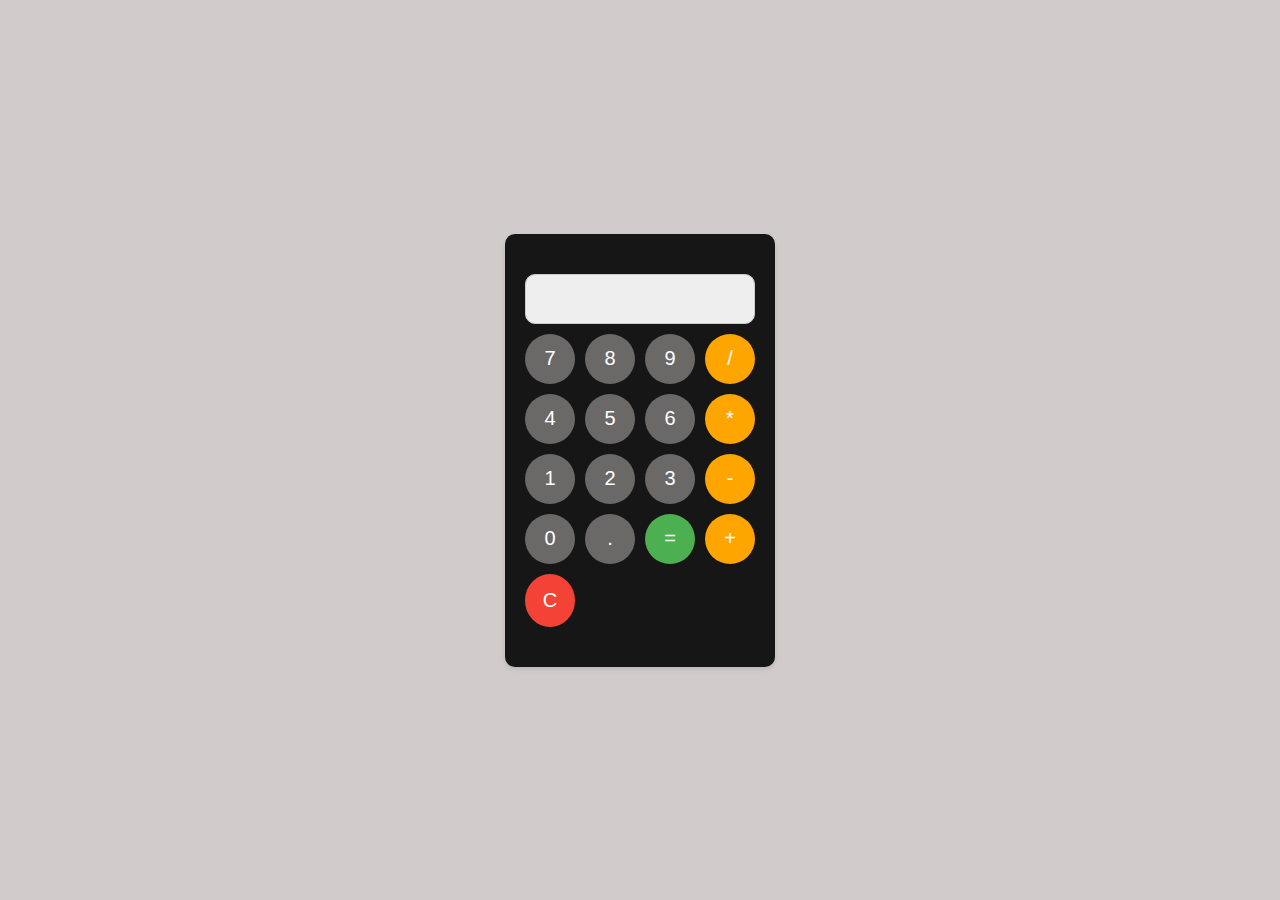
<file: Calculator/templates/index.html>
<!DOCTYPE html>
<html>
<head>
  <title>Simple Calculator</title>
  <link rel="stylesheet" href="../static/styles.css">
</head>
<body>

  <div class="container">
    <div class="calculator">
      <div class="display" id="display"></div>
      <button class="number">7</button>
      <button class="number">8</button>
      <button class="number">9</button>
      <button class="operator">/</button>
      <button class="number">4</button>
      <button class="number">5</button>
      <button class="number">6</button>
      <button class="operator">*</button>
      <button class="number">1</button>
      <button class="number">2</button>
      <button class="number">3</button>
      <button class="operator">-</button>
      <button class="number">0</button>
      <button class="decimal">.</button>
      <button class="equal">=</button>
      <button class="operator">+</button>
      <button class="clear">C</button>
    </div>
  </div>
  
  <script src="../templates/script.js"></script>

</body>
</html>
</file>
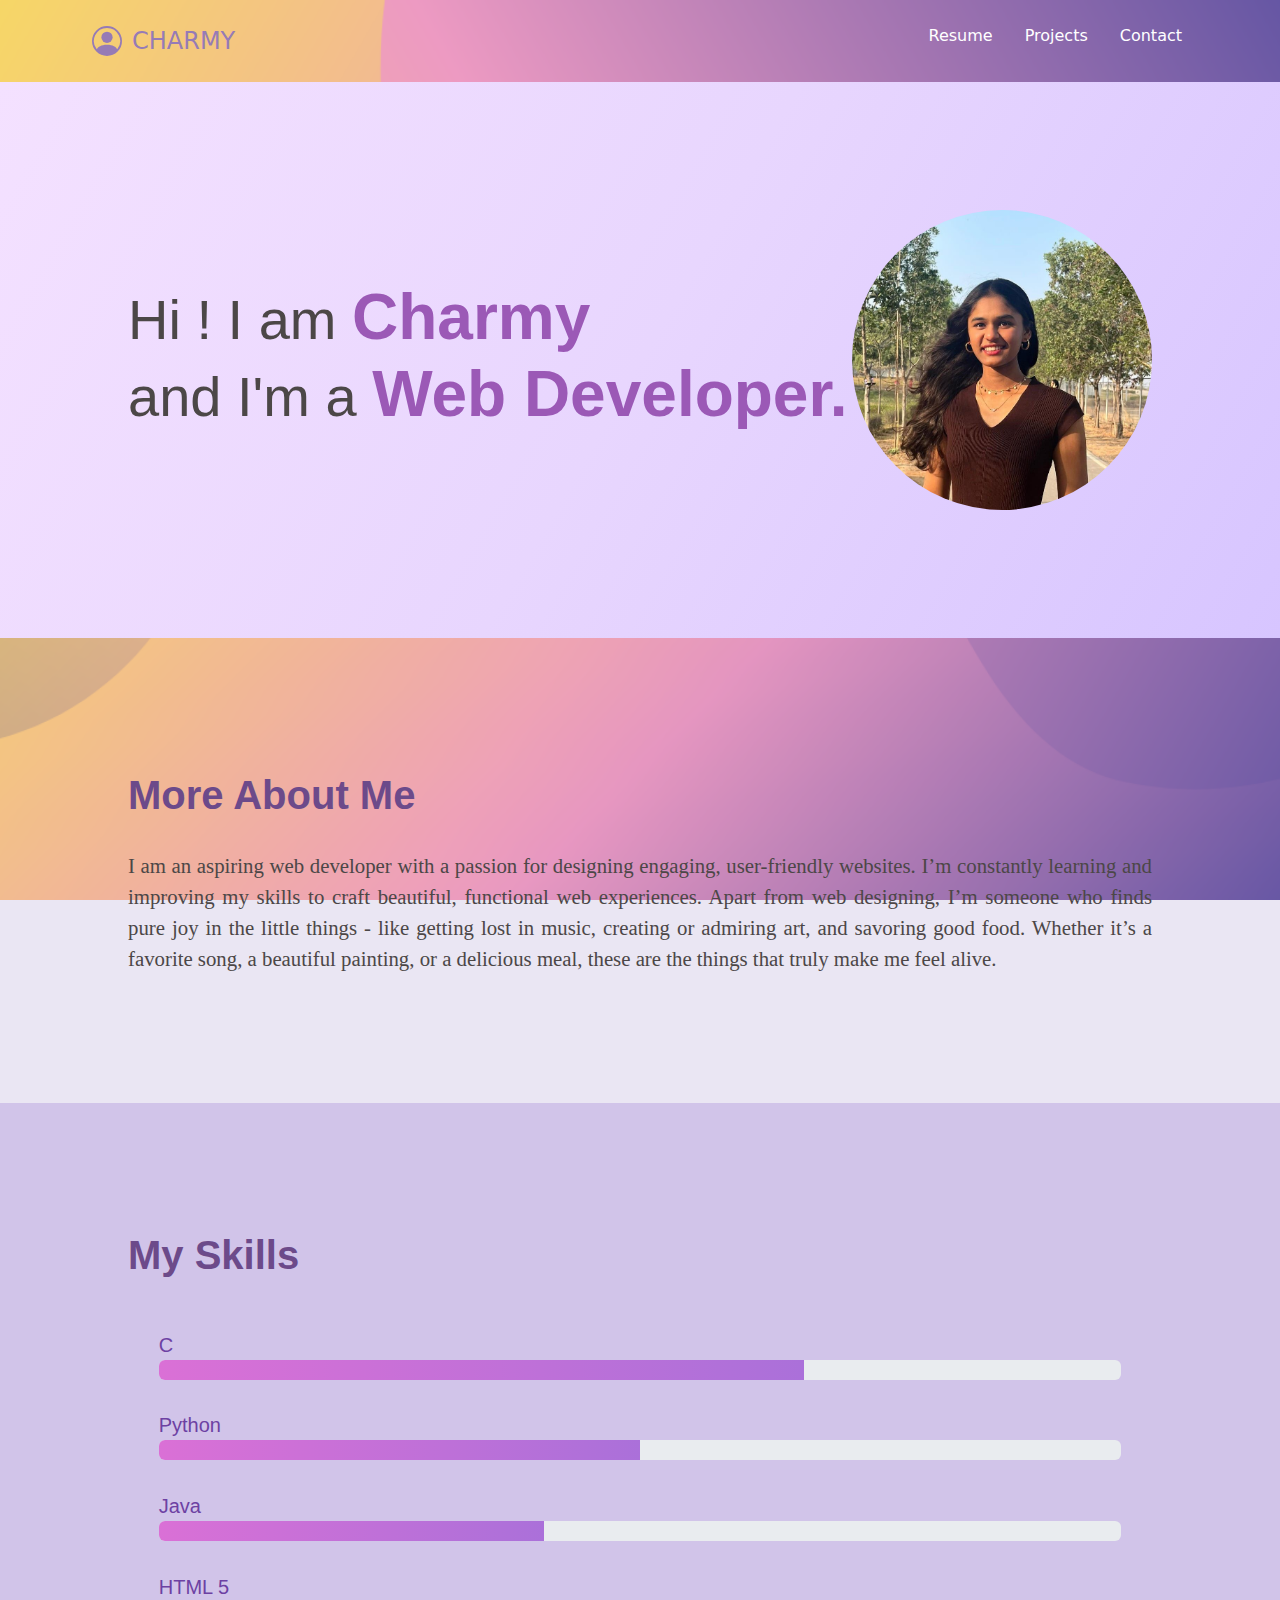
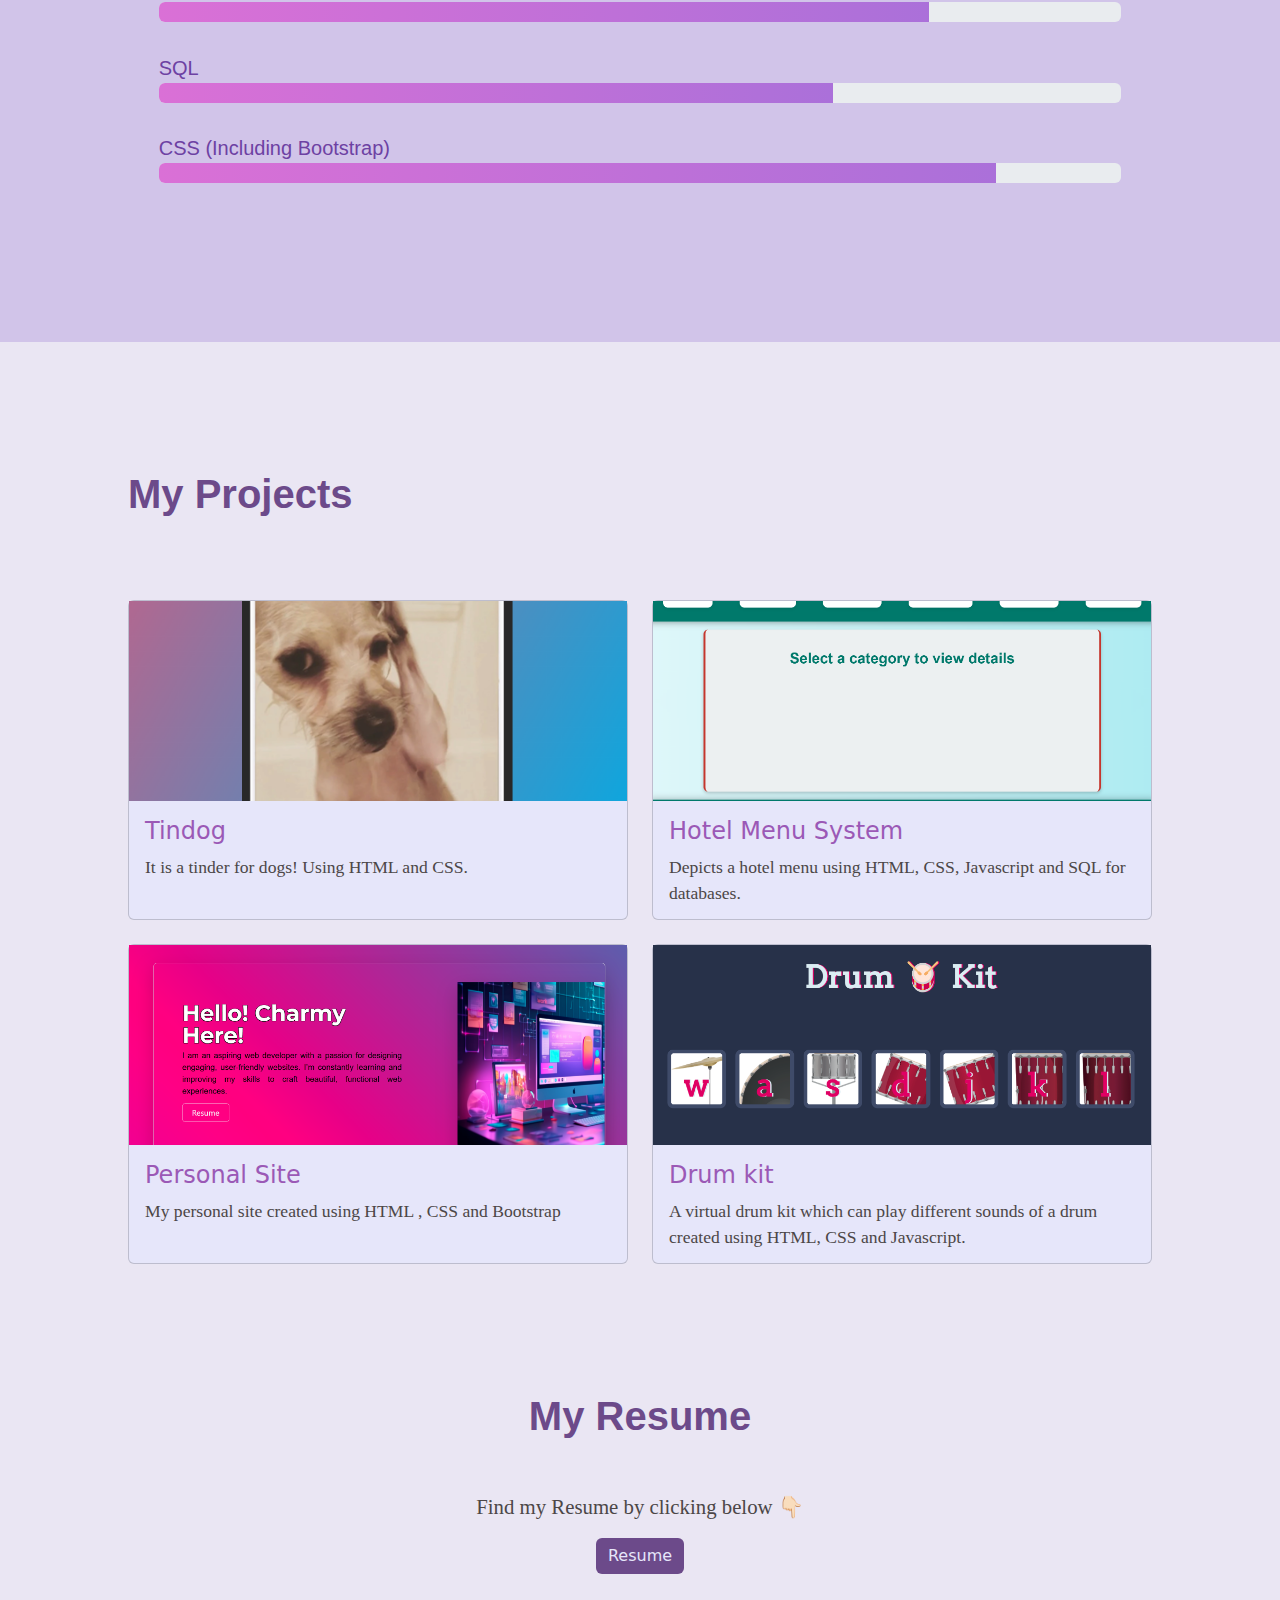
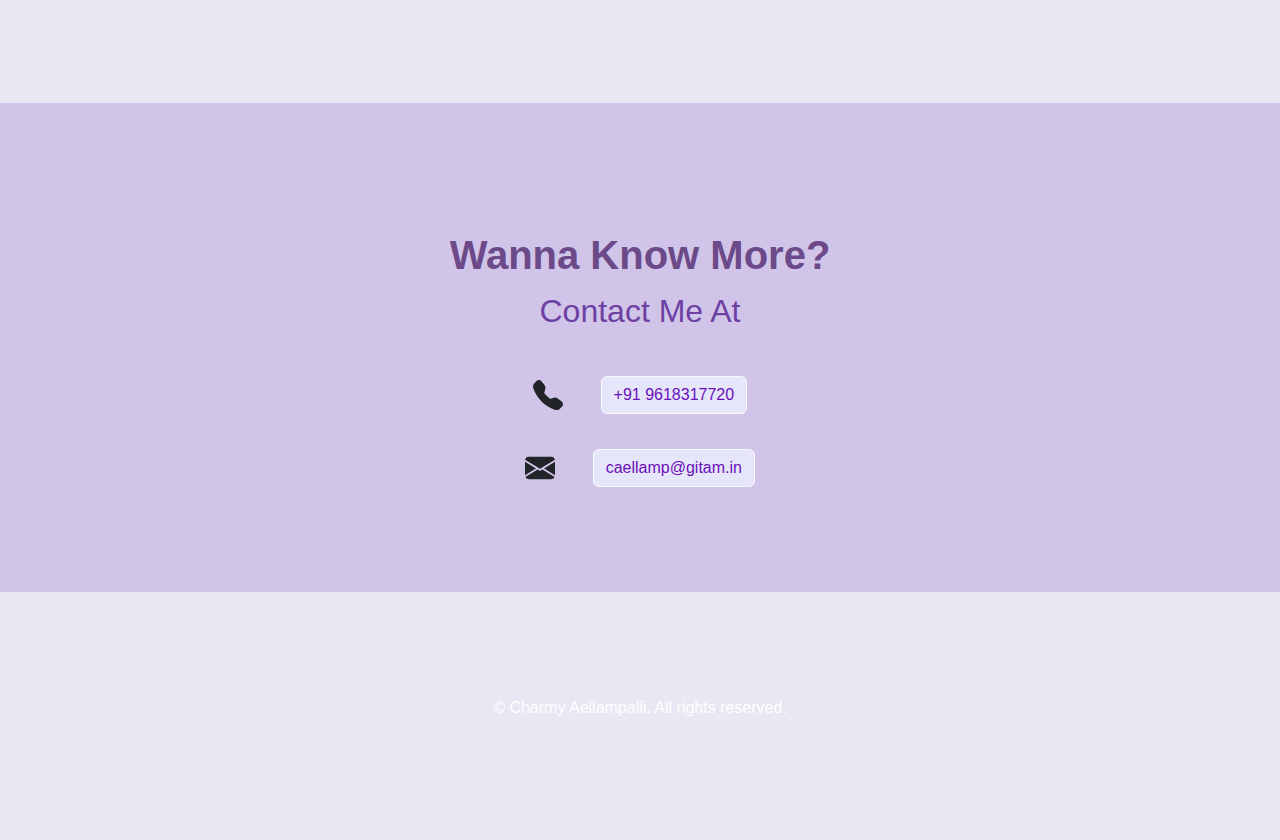
<file: codsoft1/templates/index.html>
<!DOCTYPE html>
  <html lang="en">

  <head>
    <meta charset="UTF-8">
    <meta name="viewport" content="width=device-width, initial-scale=1.0">
    <title>Portfolio</title>
    <link href="https://cdn.jsdelivr.net/npm/bootstrap@5.3.3/dist/css/bootstrap.min.css" rel="stylesheet" integrity="sha384-QWTKZyjpPEjISv5WaRU9OFeRpok6YctnYmDr5pNlyT2bRjXh0JMhjY6hW+ALEwIH" crossorigin="anonymous">
    <link href="../static/styles.css" rel="stylesheet" />

  </head>

  <body>
    <section id="home">
      <!--Header: name, logo and navbar-->
      <div class="container">
        <header class="d-flex flex-wrap justify-content-center py-3 ">
          <a href="#home" class="d-flex align-items-center mb-3 mb-md-0 me-md-auto link-body-emphasis text-decoration-none">
            <div class="svg-container">
              <svg xmlns="http://www.w3.org/2000/svg" height="30" fill="#967BB6" class="bi bi-person-circle" viewBox="0 0 16 16">
                <path d="M11 6a3 3 0 1 1-6 0 3 3 0 0 1 6 0" />
                <path fill-rule="evenodd" d="M0 8a8 8 0 1 1 16 0A8 8 0 0 1 0 8m8-7a7 7 0 0 0-5.468 11.37C3.242 11.226 4.805 10 8 10s4.757 1.225 5.468 2.37A7 7 0 0 0 8 1" />
              </svg>
            </div>
            <span class="fs-4" style="color: #967BB6;">CHARMY</span>
          </a>

          <ul class="nav nav-pills">
            <li class="nav-item"><a href="#resume" class="nav-link">Resume</a></li>
            <li class="nav-item"><a href="#projects" class="nav-link">Projects</a></li>
            <li class="nav-item"><a href="#contact" class="nav-link">Contact</a></li>

          </ul>
        </header>
      </div>
    </section>
    <section>
      <!--About: insert an image and a short bio-->
      <div class="container1 animated-background">
        <div class="text">
          <h1>Hi ! I am <span class="my_text">Charmy</span>
            <br> and I'm a <span class="my_text">Web Developer.</span>
          </h1>
        </div>
        <div class="image-container">
          <img src="../assets/images/me.jpeg" alt="a photo of me" class="me_image" />
        </div>
      </div>

    </section>
    <section>
      <!--More description about me-->
      <div class="container2">
        <div>
          <h2>More About Me</h2>
        </div>
        <p class="about-me">I am an aspiring web developer with a passion for designing engaging, user-friendly websites. I’m constantly learning and improving my skills to craft beautiful, functional web experiences. Apart from web designing, I’m someone who finds pure joy in the little things - like getting lost in music, creating or admiring art, and savoring good food. Whether it’s a favorite song, a beautiful painting, or a delicious meal, these are the things that truly make me feel alive.</p>
      </div>

    </section>
    <section>
      <!--Skills-->
      <div class="container3">
        <h2>My Skills</h2>
        <div class="align-progress">
          <span>C</span>
          <div class="progress" role="progressbar" aria-label="Basic example" aria-valuenow="0" aria-valuemin="0" aria-valuemax="100">
            <div class="progress-bar" style="width: 67%"></div>
          </div>
        </div>
        <div class="align-progress">
          <span>Python</span>
          <div class="progress" role="progressbar" aria-label="Basic example" aria-valuenow="0" aria-valuemin="0" aria-valuemax="100">
            <div class="progress-bar" style="width: 50%"></div>
          </div>
        </div>
        <div class="align-progress">
          <span>Java</span>
          <div class="progress" role="progressbar" aria-label="Basic example" aria-valuenow="0" aria-valuemin="0" aria-valuemax="100">
            <div class="progress-bar" style="width: 40%"></div>
          </div>
        </div>
        <div class="align-progress">
          <span>HTML 5</span>
          <div class="progress" role="progressbar" aria-label="Basic example" aria-valuenow="0" aria-valuemin="0" aria-valuemax="100">
            <div class="progress-bar" style="width: 80%"></div>
          </div>
        </div>
        <div class="align-progress">
          <span>SQL</span>
          <div class="progress" role="progressbar" aria-label="Basic example" aria-valuenow="0" aria-valuemin="0" aria-valuemax="100">
            <div class="progress-bar" style="width: 70%"></div>
          </div>
        </div>
        <div class="align-progress">
          <span>CSS (Including Bootstrap)</span>
          <div class="progress" role="progressbar" aria-label="Basic example" aria-valuenow="0" aria-valuemin="0" aria-valuemax="100">
            <div class="progress-bar" style="width: 87%"></div>

          </div>
        </div>
      </div>
    </section>
    <section id="projects">
      <!--Projects-->
      <div class="container4">
        <div class="bd-example">

          <h2>My Projects</h2>
          <div class="row row-cols-1 row-cols-md-2 g-4">
            <div class="col">
              <div class="card">
                <img src="../assets/images/tindog.png" alt="tindog project picture" class="project-pics" />
                <title>Placeholder</title>
                <rect width="100%" height="100%" fill="#868e96"></rect>
                <div class="card-body">
                  <h5 class="card-title">Tindog</h5>
                  <p class="card-text">It is a tinder for dogs! Using HTML and CSS.</p>
                </div>
              </div>
            </div>
            <div class="col">
              <div class="card">
                <img src="../assets/images/hotelpic.png" alt="hotel menu project picture" class="project-pics" />
                <title>Placeholder</title>
                <rect width="100%" height="100%" fill="#868e96"></rect>
                <div class="card-body">
                  <h5 class="card-title">Hotel Menu System</h5>
                  <p class="card-text">Depicts a hotel menu using HTML, CSS, Javascript and SQL for databases.</p>
                </div>
              </div>
            </div>
            <div class="col">
              <div class="card">
                <img src="../assets/images/personalsite.png" alt="web design project picture" class="project-pics" />
                <title>Placeholder</title>
                <rect width="100%" height="100%" fill="#868e96"></rect>
                <div class="card-body">
                  <h5 class="card-title">Personal Site</h5>
                  <p class="card-text">My personal site created using HTML , CSS and Bootstrap</p>
                </div>
              </div>
            </div>
            <div class="col">
              <div class="card">
                <img src="../assets/images/drumkitpic.png" alt="drum kit project picture" class="project-pics" />
                <title>Placeholder</title>
                <rect width="100%" height="100%" fill="#868e96"></rect>
                <div class="card-body">
                  <h5 class="card-title">Drum kit</h5>
                  <p class="card-text">A virtual drum kit which can play different sounds of a drum created using HTML, CSS and Javascript.</p>
                </div>
              </div>
            </div>
          </div>

        </div>
      </div>
    </section>
    <section id="resume">
      <!--Resume: provide a link to download-->
      <div class="container5">
        <h2>My Resume</h2>
        <p>Find my Resume by clicking below 👇🏻</p>
        <button type="button" class="btn btn-primary" style="background-color: #6C4A8A ; border: 0px;"><a href="../assets/resumef.pdf" download="MyDocument.pdf" style="text-decoration: none ; color:lavender">Resume</a></button>

      </div>


    </section>
    <section id="contact">
      <!--Contact-->
      <div class="container6">
        <h2>Wanna Know More?</h2>
        <div>
          <p>Contact Me At</p>
        </div>
        <div class="svg1 svg">
          <svg xmlns="http://www.w3.org/2000/svg" height="30" fill="currentColor" class="bi bi-telephone-fill" viewBox="0 0 16 16">
            <path fill-rule="evenodd" d="M1.885.511a1.745 1.745 0 0 1 2.61.163L6.29 2.98c.329.423.445.974.315 1.494l-.547 2.19a.68.68 0 0 0 .178.643l2.457 2.457a.68.68 0 0 0 .644.178l2.189-.547a1.75 1.75 0 0 1 1.494.315l2.306 1.794c.829.645.905 1.87.163 2.611l-1.034 1.034c-.74.74-1.846 1.065-2.877.702a18.6 18.6 0 0 1-7.01-4.42 18.6 18.6 0 0 1-4.42-7.009c-.362-1.03-.037-2.137.703-2.877z" />
          </svg><button class="btn btn-light" style="background-color: lavender;">
            <a href="tel:+919618317720" style="text-decoration: none;"><span style="color: #6a10b9;">+91 9618317720 </span></a></button>
        </div>
        <br>
        <div class="svg2 svg">
          <svg xmlns="http://www.w3.org/2000/svg" height="30" fill="currentColor" class="bi bi-envelope-fill" viewBox="0 0 16 16">
            <path d="M.05 3.555A2 2 0 0 1 2 2h12a2 2 0 0 1 1.95 1.555L8 8.414zM0 4.697v7.104l5.803-3.558zM6.761 8.83l-6.57 4.027A2 2 0 0 0 2 14h12a2 2 0 0 0 1.808-1.144l-6.57-4.027L8 9.586zm3.436-.586L16 11.801V4.697z" />
          </svg><button class="btn btn-light"><a href="mailto:example@email.com " style="text-decoration: none;"><span style="color: #6a10b9;"> caellamp@gitam.in </span></a></button>
        </div>
      </div>
      </div>
    </section>
    <footer>
      <div class="container7">
        <footer class="py-3 my-4">
          <p class="text-center text-body-secondary" style="color: white !important; font-size: 1rem; font-family: 'Montserrat', sans-serif;">© Charmy Aellampalli. All rights reserved.</p>
        </footer>
      </div>
    </footer>
    <script src="https://cdn.jsdelivr.net/npm/bootstrap@5.3.3/dist/js/bootstrap.bundle.min.js" integrity="sha384-YvpcrYf0tY3lHB60NNkmXc5s9fDVZLESaAA55NDzOxhy9GkcIdslK1eN7N6jIeHz" crossorigin="anonymous"></script>
  </body>

  </html>
</file>
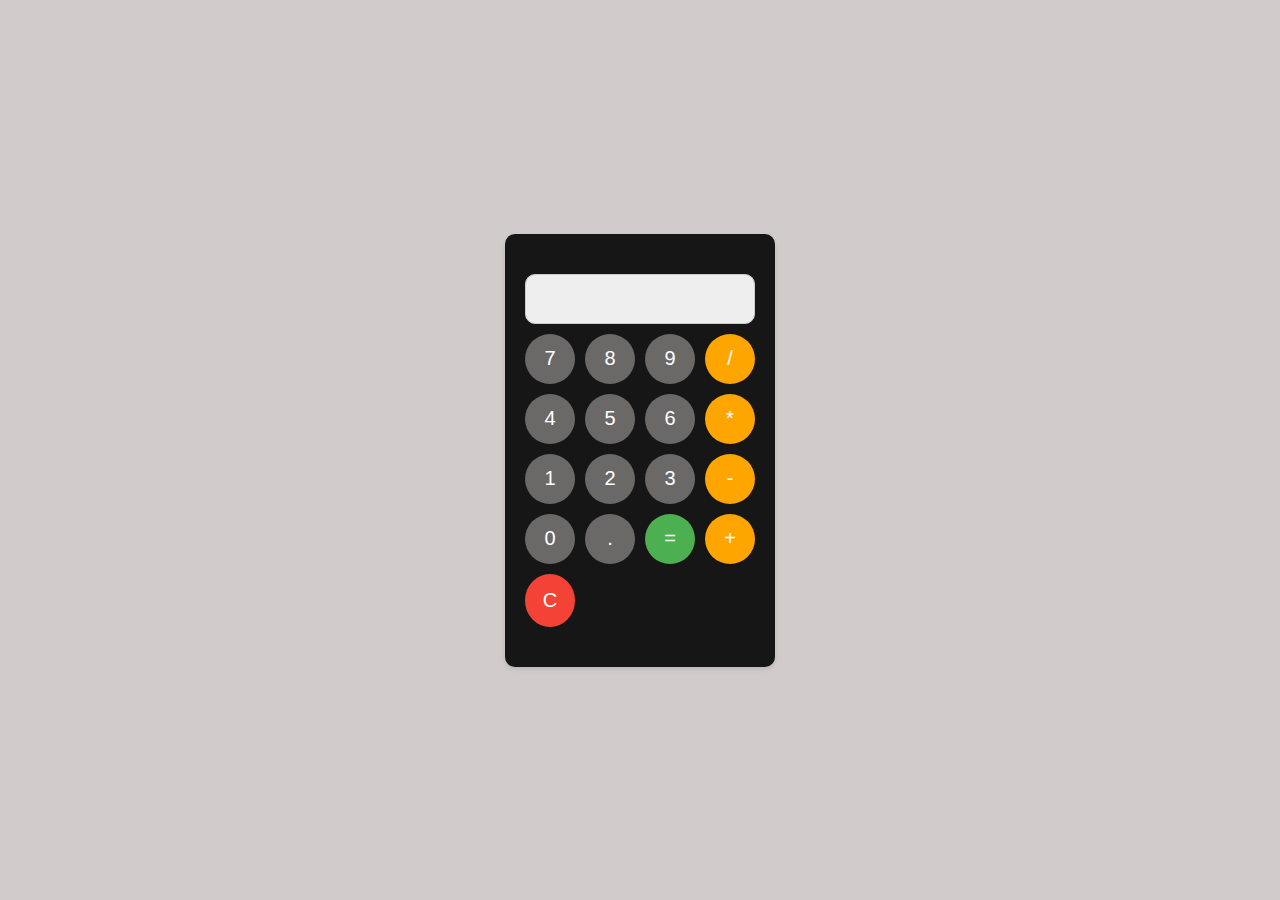
<file: codsoft3/templates/index.html>
<!DOCTYPE html>
<html>
<head>
  <title>Simple Calculator</title>
  <link rel="stylesheet" href="../static/styles.css">
</head>
<body>

  <div class="container">
    <div class="calculator">
      <div class="display" id="display"></div>
      <button class="number">7</button>
      <button class="number">8</button>
      <button class="number">9</button>
      <button class="operator">/</button>
      <button class="number">4</button>
      <button class="number">5</button>
      <button class="number">6</button>
      <button class="operator">*</button>
      <button class="number">1</button>
      <button class="number">2</button>
      <button class="number">3</button>
      <button class="operator">-</button>
      <button class="number">0</button>
      <button class="decimal">.</button>
      <button class="equal">=</button>
      <button class="operator">+</button>
      <button class="clear">C</button>
    </div>
  </div>
  <script src="https://code.jquery.com/jquery-3.6.0.min.js"></script>
  <script src="../templates/script.js"></script>

</body>
</html>
</file>
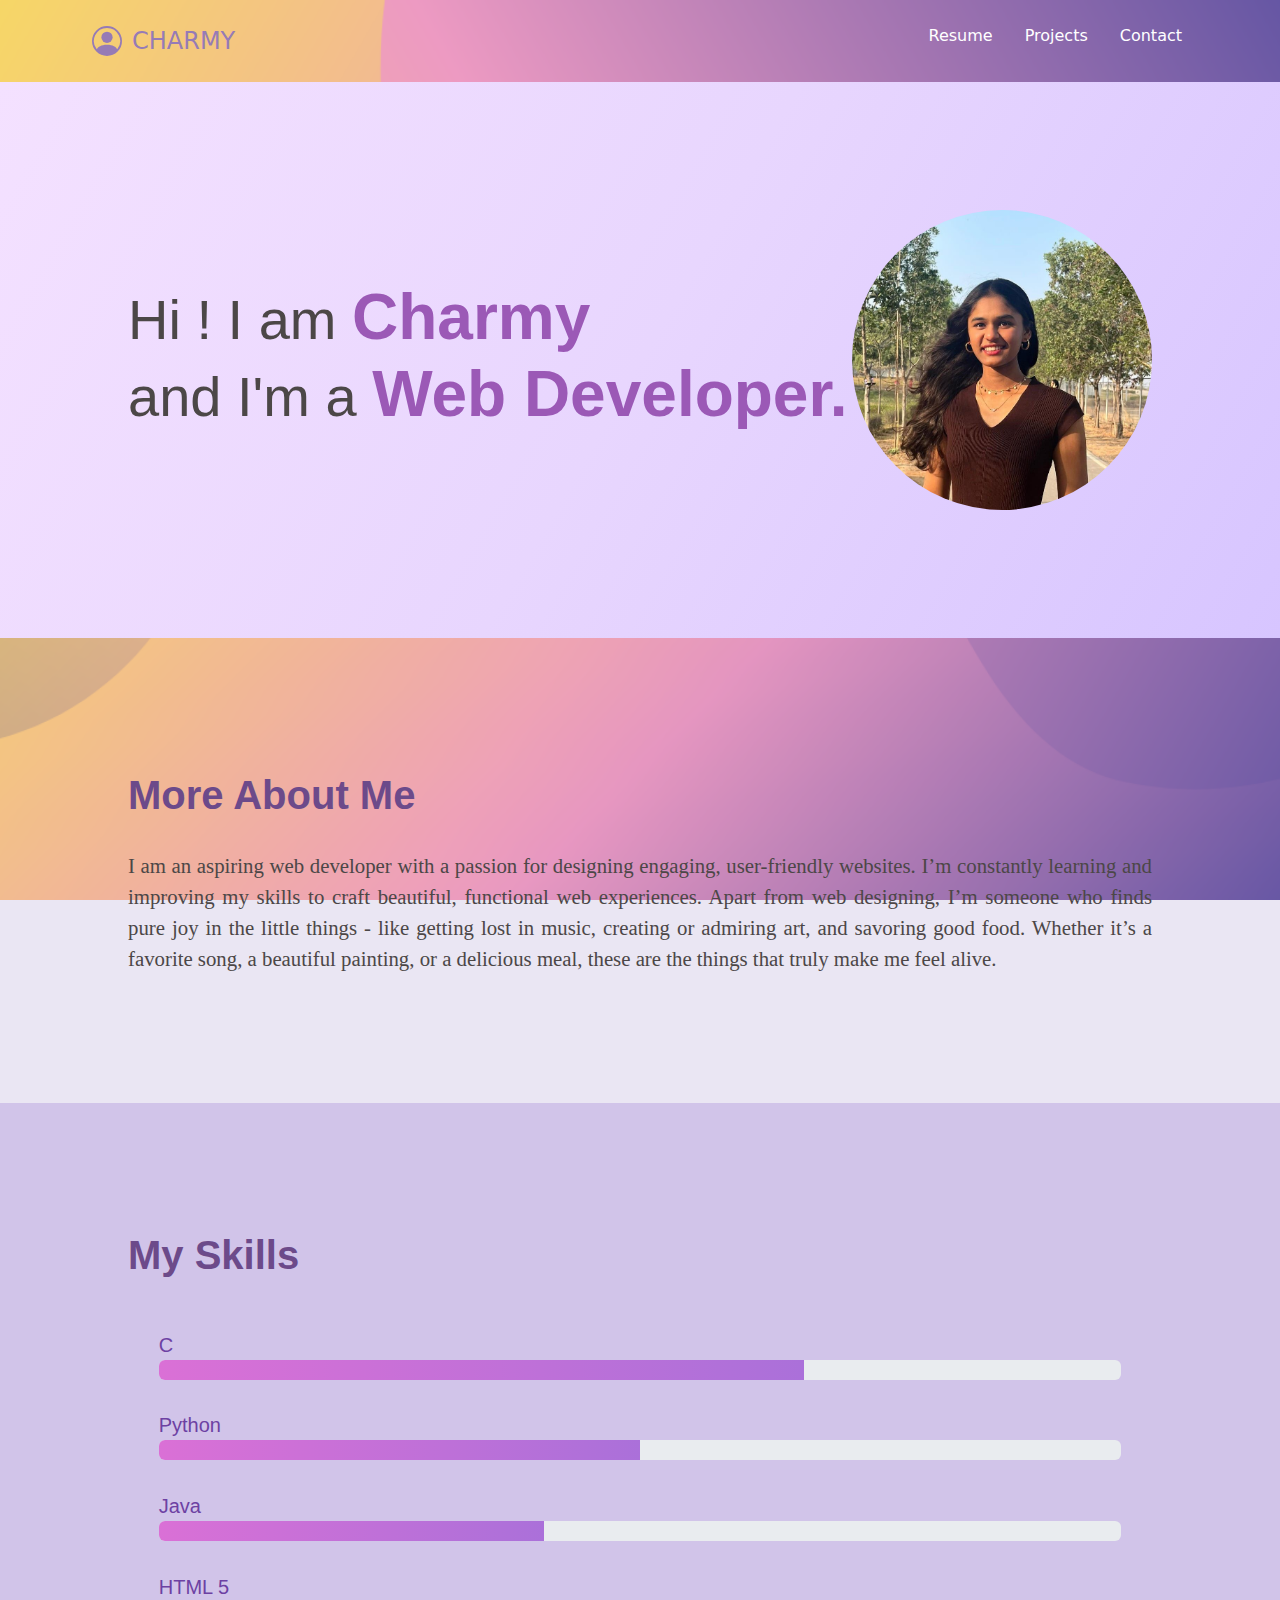
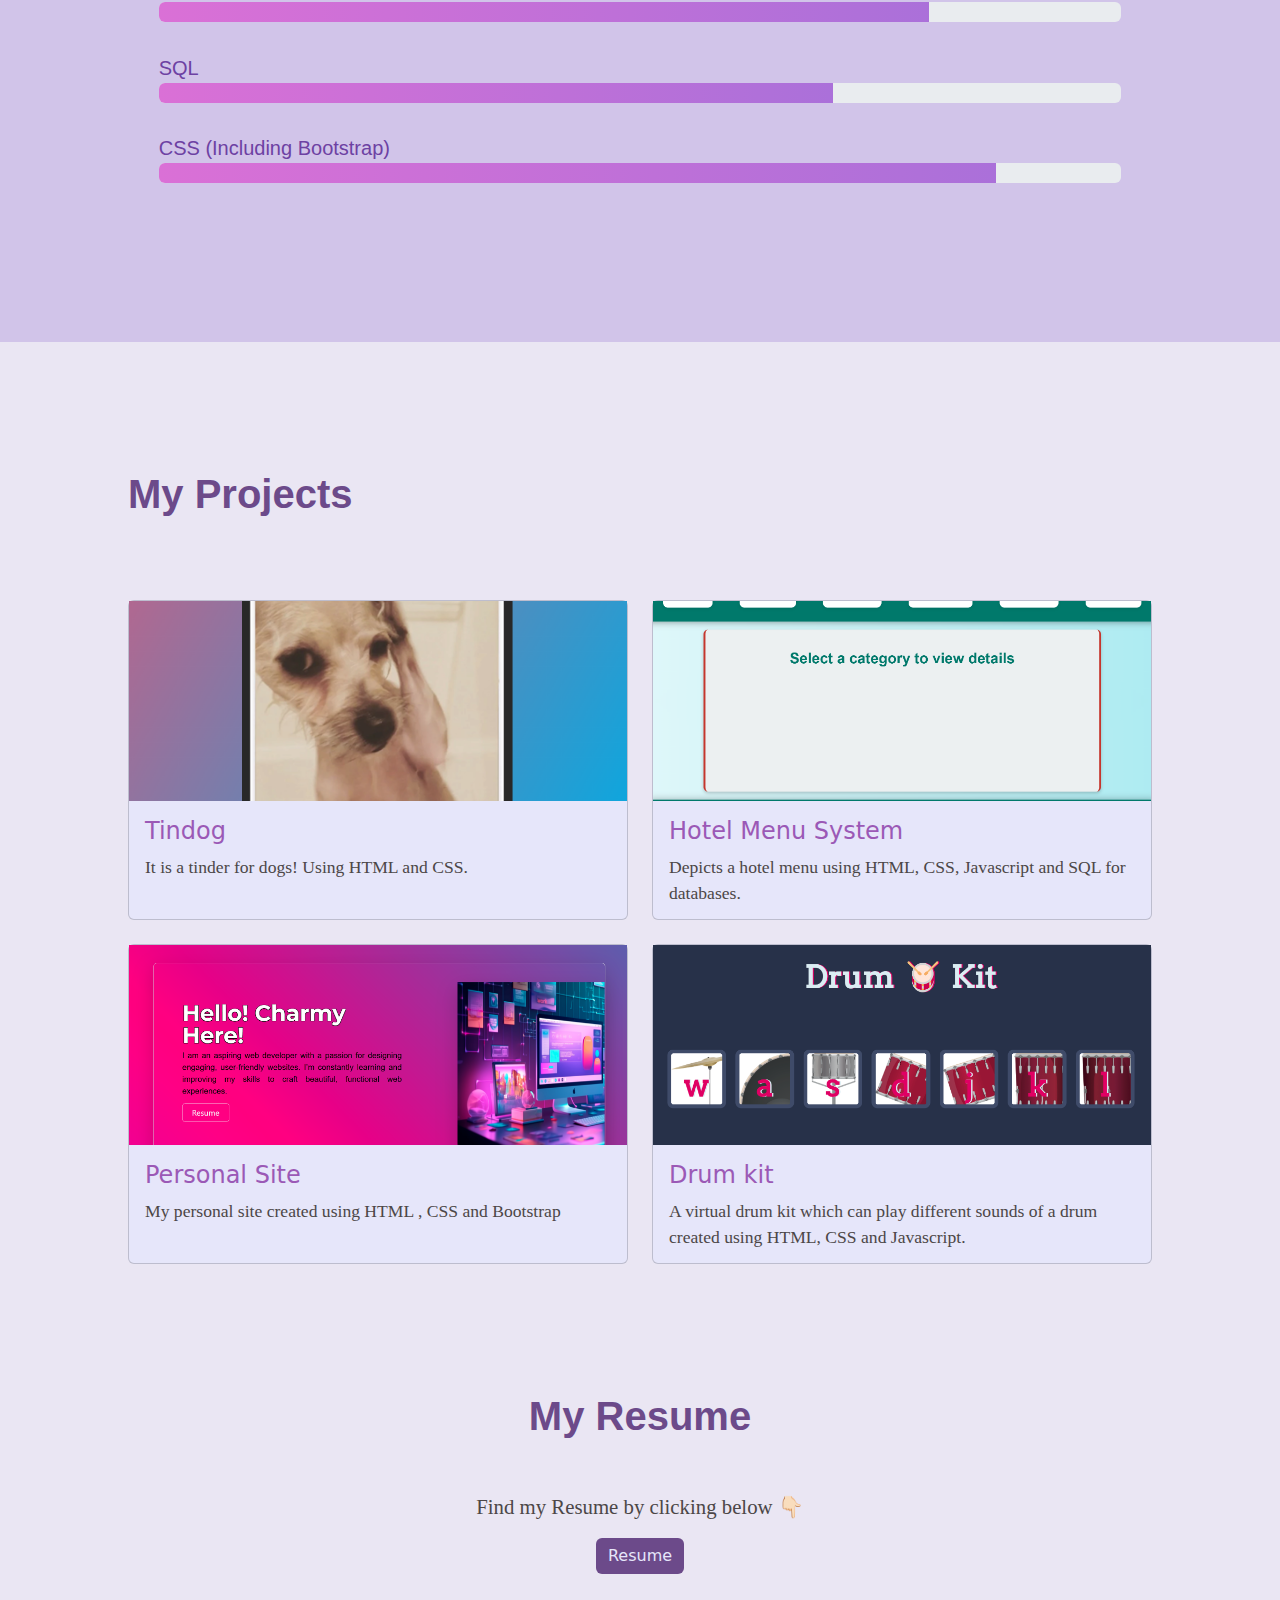
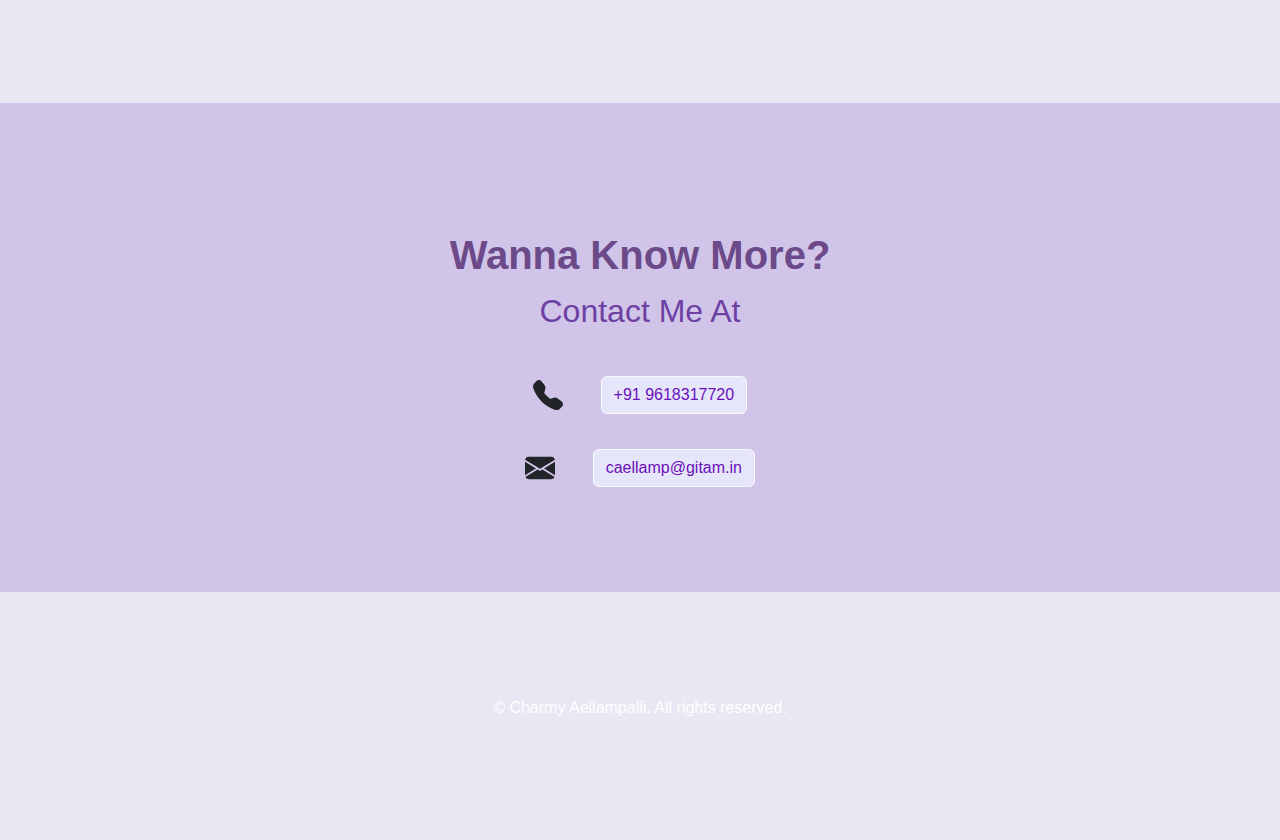
<file: Portfolio Project/templates/index.html>
<!DOCTYPE html>
  <html lang="en">

  <head>
    <meta charset="UTF-8">
    <meta name="viewport" content="width=device-width, initial-scale=1.0">
    <title>Portfolio</title>
    <link href="https://cdn.jsdelivr.net/npm/bootstrap@5.3.3/dist/css/bootstrap.min.css" rel="stylesheet" integrity="sha384-QWTKZyjpPEjISv5WaRU9OFeRpok6YctnYmDr5pNlyT2bRjXh0JMhjY6hW+ALEwIH" crossorigin="anonymous">
    <link href="../static/styles.css" rel="stylesheet" />

  </head>

  <body>
    <section id="home">
      <!--Header: name, logo and navbar-->
      <div class="container">
        <header class="d-flex flex-wrap justify-content-center py-3 ">
          <a href="#home" class="d-flex align-items-center mb-3 mb-md-0 me-md-auto link-body-emphasis text-decoration-none">
            <div class="svg-container">
              <svg xmlns="http://www.w3.org/2000/svg" height="30" fill="#967BB6" class="bi bi-person-circle" viewBox="0 0 16 16">
                <path d="M11 6a3 3 0 1 1-6 0 3 3 0 0 1 6 0" />
                <path fill-rule="evenodd" d="M0 8a8 8 0 1 1 16 0A8 8 0 0 1 0 8m8-7a7 7 0 0 0-5.468 11.37C3.242 11.226 4.805 10 8 10s4.757 1.225 5.468 2.37A7 7 0 0 0 8 1" />
              </svg>
            </div>
            <span class="fs-4" style="color: #967BB6;">CHARMY</span>
          </a>

          <ul class="nav nav-pills">
            <li class="nav-item"><a href="#resume" class="nav-link">Resume</a></li>
            <li class="nav-item"><a href="#projects" class="nav-link">Projects</a></li>
            <li class="nav-item"><a href="#contact" class="nav-link">Contact</a></li>

          </ul>
        </header>
      </div>
    </section>
    <section>
      <!--About: insert an image and a short bio-->
      <div class="container1 animated-background">
        <div class="text">
          <h1>Hi ! I am <span class="my_text">Charmy</span>
            <br> and I'm a <span class="my_text">Web Developer.</span>
          </h1>
        </div>
        <div class="image-container">
          <img src="../assets/images/me.jpeg" alt="a photo of me" class="me_image" />
        </div>
      </div>

    </section>
    <section>
      <!--More description about me-->
      <div class="container2">
        <div>
          <h2>More About Me</h2>
        </div>
        <p class="about-me">I am an aspiring web developer with a passion for designing engaging, user-friendly websites. I’m constantly learning and improving my skills to craft beautiful, functional web experiences. Apart from web designing, I’m someone who finds pure joy in the little things - like getting lost in music, creating or admiring art, and savoring good food. Whether it’s a favorite song, a beautiful painting, or a delicious meal, these are the things that truly make me feel alive.</p>
      </div>

    </section>
    <section>
      <!--Skills-->
      <div class="container3">
        <h2>My Skills</h2>
        <div class="align-progress">
          <span>C</span>
          <div class="progress" role="progressbar" aria-label="Basic example" aria-valuenow="0" aria-valuemin="0" aria-valuemax="100">
            <div class="progress-bar" style="width: 67%"></div>
          </div>
        </div>
        <div class="align-progress">
          <span>Python</span>
          <div class="progress" role="progressbar" aria-label="Basic example" aria-valuenow="0" aria-valuemin="0" aria-valuemax="100">
            <div class="progress-bar" style="width: 50%"></div>
          </div>
        </div>
        <div class="align-progress">
          <span>Java</span>
          <div class="progress" role="progressbar" aria-label="Basic example" aria-valuenow="0" aria-valuemin="0" aria-valuemax="100">
            <div class="progress-bar" style="width: 40%"></div>
          </div>
        </div>
        <div class="align-progress">
          <span>HTML 5</span>
          <div class="progress" role="progressbar" aria-label="Basic example" aria-valuenow="0" aria-valuemin="0" aria-valuemax="100">
            <div class="progress-bar" style="width: 80%"></div>
          </div>
        </div>
        <div class="align-progress">
          <span>SQL</span>
          <div class="progress" role="progressbar" aria-label="Basic example" aria-valuenow="0" aria-valuemin="0" aria-valuemax="100">
            <div class="progress-bar" style="width: 70%"></div>
          </div>
        </div>
        <div class="align-progress">
          <span>CSS (Including Bootstrap)</span>
          <div class="progress" role="progressbar" aria-label="Basic example" aria-valuenow="0" aria-valuemin="0" aria-valuemax="100">
            <div class="progress-bar" style="width: 87%"></div>           

          </div>
        </div>
      </div>
    </section>
    <section id="projects">
      <!--Projects-->
      <div class="container4">
        <div class="bd-example">

          <h2>My Projects</h2>
          <div class="row row-cols-1 row-cols-md-2 g-4">
            <div class="col">
              <div class="card">
                <img src="../assets/images/tindog.png" alt="tindog project picture" class="project-pics" />
                <title>Placeholder</title>
                <rect width="100%" height="100%" fill="#868e96"></rect>
                <div class="card-body">
                  <h5 class="card-title">Tindog</h5>
                  <p class="card-text">It is a tinder for dogs! Using HTML and CSS.</p>
                </div>
              </div>
            </div>
            <div class="col">
              <div class="card">
                <img src="../assets/images/hotelpic.png" alt="hotel menu project picture" class="project-pics" />
                <title>Placeholder</title>
                <rect width="100%" height="100%" fill="#868e96"></rect>
                <div class="card-body">
                  <h5 class="card-title">Hotel Menu System</h5>
                  <p class="card-text">Depicts a hotel menu using HTML, CSS, Javascript and SQL for databases.</p>
                </div>
              </div>
            </div>
            <div class="col">
              <div class="card">
                <img src="../assets/images/personalsite.png" alt="web design project picture" class="project-pics" />
                <title>Placeholder</title>
                <rect width="100%" height="100%" fill="#868e96"></rect>
                <div class="card-body">
                  <h5 class="card-title">Personal Site</h5>
                  <p class="card-text">My personal site created using HTML , CSS and Bootstrap</p>
                </div>
              </div>
            </div>
            <div class="col">
              <div class="card">
                <img src="../assets/images/drumkitpic.png" alt="drum kit project picture" class="project-pics" />
                <title>Placeholder</title>
                <rect width="100%" height="100%" fill="#868e96"></rect>
                <div class="card-body">
                  <h5 class="card-title">Drum kit</h5>
                  <p class="card-text">A virtual drum kit which can play different sounds of a drum created using HTML, CSS and Javascript.</p>
                </div>
              </div>
            </div>
          </div>

        </div>
      </div>
    </section>
    <section id="resume">
      <!--Resume: provide a link to download-->
      <div class="container5">
        <h2>My Resume</h2>
        <p>Find my Resume by clicking below 👇🏻</p>
        <button type="button" class="btn btn-primary" style="background-color: #6C4A8A ; border: 0px;"><a href="../assets/resumef.pdf" download="MyDocument.pdf" style="text-decoration: none ; color:lavender">Resume</a></button>

      </div>


    </section>
    <section id="contact">
      <!--Contact-->
      <div class="container6">
        <h2>Wanna Know More?</h2>
        <div>
          <p>Contact Me At</p>
        </div>
        <div class="svg1 svg">
          <svg xmlns="http://www.w3.org/2000/svg" height="30" fill="currentColor" class="bi bi-telephone-fill" viewBox="0 0 16 16">
            <path fill-rule="evenodd" d="M1.885.511a1.745 1.745 0 0 1 2.61.163L6.29 2.98c.329.423.445.974.315 1.494l-.547 2.19a.68.68 0 0 0 .178.643l2.457 2.457a.68.68 0 0 0 .644.178l2.189-.547a1.75 1.75 0 0 1 1.494.315l2.306 1.794c.829.645.905 1.87.163 2.611l-1.034 1.034c-.74.74-1.846 1.065-2.877.702a18.6 18.6 0 0 1-7.01-4.42 18.6 18.6 0 0 1-4.42-7.009c-.362-1.03-.037-2.137.703-2.877z" />
          </svg><button class="btn btn-light" style="background-color: lavender;">
            <a href="tel:+919618317720" style="text-decoration: none;"><span style="color: #6a10b9;">+91 9618317720 </span></a></button>
        </div>
        <br>
        <div class="svg2 svg">
          <svg xmlns="http://www.w3.org/2000/svg" height="30" fill="currentColor" class="bi bi-envelope-fill" viewBox="0 0 16 16">
            <path d="M.05 3.555A2 2 0 0 1 2 2h12a2 2 0 0 1 1.95 1.555L8 8.414zM0 4.697v7.104l5.803-3.558zM6.761 8.83l-6.57 4.027A2 2 0 0 0 2 14h12a2 2 0 0 0 1.808-1.144l-6.57-4.027L8 9.586zm3.436-.586L16 11.801V4.697z" />
          </svg><button class="btn btn-light"><a href="mailto:example@email.com " style="text-decoration: none;"><span style="color: #6a10b9;"> caellamp@gitam.in </span></a></button>
        </div>
      </div>
      </div>
    </section>
    <footer>
      <div class="container7">
        <footer class="py-3 my-4">
          <p class="text-center text-body-secondary" style="color: white !important; font-size: 1rem; font-family: 'Montserrat', sans-serif;">© Charmy Aellampalli. All rights reserved.</p>
        </footer>
      </div>
    </footer>
    <script src="https://cdn.jsdelivr.net/npm/bootstrap@5.3.3/dist/js/bootstrap.bundle.min.js" integrity="sha384-YvpcrYf0tY3lHB60NNkmXc5s9fDVZLESaAA55NDzOxhy9GkcIdslK1eN7N6jIeHz" crossorigin="anonymous"></script>
  </body>

  </html>
</file>
<file: Calculator/static/styles.css>
body {
  display: flex;
  justify-content: center;
  align-items: center;
  height: 100vh;
  margin: 0;
  background-color: #d1cbcb;
}

.container {
  background-color: #171616;
  padding: 20px;
  border-radius: 10px;
  box-shadow: 0 2px 5px rgba(0, 0, 0, 0.1);
}

.calculator {
  display: grid;
  grid-template-columns: repeat(4, 50px);
  grid-template-rows: repeat(5, 50px);
  grid-gap: 10px;
  margin: 20px auto;
  border-radius: 5px;
}

.display {
  grid-column: 1 / span 4;
  background-color: #eee;
  padding: 20px;
  text-align: right;
  font-size: 20px;
  border: 1px solid #ccc;
  border-top-left-radius: 10px;
  border-top-right-radius: 10px;
  border-bottom-left-radius: 10px;
  border-bottom-right-radius: 10px;
}

button {
  font-size: 20px;
  border: none;
  border-radius: 3px;
  cursor: pointer;
  border-radius: 50%;
  background-color: rgb(107, 104, 104);
  color: white;
}

.operator {
  background-color: orange;
  color: white;
}

.equal {
  background-color: #4CAF50;
  color: white;
}

.clear {
  background-color: #f44336;
  color: white;
  padding: 15px;
}

button:hover {
  background-color: rgb(181, 180, 166);
}

.operator:hover {
  background-color: #f9bc4a;
}

.equal:hover {
  background-color: #83e386;
}

.clear:hover {
  background-color: #f97269;
}
</file>
<file: codsoft1/static/styles.css>
body {
  background-color: #EAE6F3;
  background-image: url('../assets/images/hero-background.png');

  background-size: cover;
  background-position: center;
  background-attachment: fixed;

  background-repeat: no-repeat;
  height: 100vh;

}

.nav-link {
  color: white;
  text-decoration: none;
}

.svg-container {
  padding: 10px;
}

.animated-background {
  background: linear-gradient(120deg, #F4E1FF, #E8D6FE, #D7C5FF, #CBB9FF, #BFA9FF, #D4B3FF, #E5C8FF);
  background-size: 300% 300%;
  animation: gradientAnimation 15s ease infinite;

}

@keyframes gradientAnimation {
  0% {
    background-position: 0% 50%;
  }

  50% {
    background-position: 100% 50%;
  }

  100% {
    background-position: 0% 50%;
  }
}

.container1 {
  display: flex;
  flex-direction: row;
  justify-content: space-between;
  padding: 10%;
  width: 100%;
}

.text {
  display: flex;
  align-items: center;
}

h1 {
  color: rgb(76, 71, 71);
  font-family: 'Montserrat', sans-serif;
  font-size: 3.5rem;
}

.my_text {

  color: #9b59b6;
  font-size: 4rem;
  font-weight: bolder;
}

.me_image {
  height: 300px;
  width: 300px;
  object-fit: cover;
  border-radius: 50%;
}

.container2 {
  margin: 10%;
  margin-top: 0%;
  padding-top: 8%;
}

h2 {
  color: #6C4A8A;
  font-size: 2.5rem;
  font-family: 'Montserrat', sans-serif;
  font-weight: bold;
}

.about-me {
  font-family: 'Lora', serif;
  color: rgb(76, 71, 71);
  text-align: justify;
  font-size: 1.3rem;
}

.container2> :first-child {
  margin: 3%;
  margin-left: 0%;
}

.container3 {
  padding: 10%;
  background-color: #d1c4e9;

}

.container3 h2 {
  margin-bottom: 5%;
}

.align-progress {

  margin: 3%;
  font-size: 20px;
  font-family: 'Montserrat',
    sans-serif;
  font-weight: 500px;
  color: #6d41a3;
}

.progress {
  height: 20px;

}

.progress-bar {
  align-items: end;
  animation: gradient-animation 15s infinite alternate;
  background: linear-gradient(90deg, #DA70D6, #9370DB, #9932CC);
  background-size: 300% 300%;
}

@keyframes gradient-animation {
  0% {
    background-position: 0% 50%;
  }

  50% {
    background-position: 100% 50%;
  }

  100% {
    background-position: 0% 50%;
  }
}

.bd-example {
  margin: 10%;
}

.project-pics {
  height: 200px;
  object-fit: cover;

}

.card {
  position: relative;
  transition: transform 0.3s ease, box-shadow 0.3s ease;
  background-color: lavender;
  height: 320px;
}

.card:hover {
  transform: scale(1.05);
  box-shadow: 0 8px 16px rgba(0, 0, 0, 0.2);
}

.card img {
  transition: opacity 0.3s ease;
}

.card:hover img {
  opacity: 0.8;
}

.card:hover .card-body {
  background-color: rgba(0, 0, 0, 0.7);
  color: #fff;
}

.card:hover .card-title {
  color: #f8d7e1;
}

.card h5 {
  font-size: 1.5rem;
  color: #9b59b6;
}

.card p {
  font-size: 1.1rem;
  font-family: 'Lora', serif;
  color: rgb(76, 71, 71);

}

.container4 h2 {
  margin-bottom: 8%;
}

.container5 {
  padding: 10%;
  padding-top: 0%;
  text-align: center;
  border-bottom: 1px solid lavender;
}

.container5 h2 {
  margin-bottom: 5%;
}

.container5 p {
  font-size: 1.3rem;
  font-family: 'Lora',
    serif;
  color: rgb(76, 71, 71);
}

.container6 {
  padding: 10%;
  padding-bottom: 5%;
  text-align: center;

  background-color: #d1c4e9;
}

.container6 p {
  font-size: 2rem;
  font-family: 'Montserrat',
    sans-serif;
  font-weight: 500px;
  color: #6d41a3;
}

.btn-light {
  background-color: lavender;
}

.svg button {
  margin-left: 4%;
  font-family: 'Montserrat',
    sans-serif;
}

.svg1 {
  margin: 4%;
  margin-bottom: 0%;
}

.svg2 {
  margin: 4%;
  margin-top: 1%;
}

.container7 {
  padding: 5%;
}

@media (max-width: 768px) {

  .container1 {
    display: flex;
    flex-direction: column;
    width: 100%;
  }

  .text h1 {
    font-size: 2rem;
  }

  .text span {
    font-size: 2.4rem;
  }

  .me_image {
    max-height: 250px;
    max-width: 250px;
  }

  .image-container {
    display: flex;
    justify-content: center;
    padding-top: 10%;
  }

  .container2 {
    margin: 10%;
    padding-top: 0%;
  }

  .container2 h2 {
    font-size: 2rem;
  }

  .container2 p {
    font-size: 0.9rem;
  }

  .container3 h2 {
    font-size: 2rem;

  }

  .progress {
    height: 10px;
  }

  .align-progress {
    font-size: 0.9rem;
  }

  .container4 h2 {
    font-size: 2rem;
  }

  .container5 h2 {
    font-size: 2rem;
  }

  .card h5 {
    font-size: 1rem;
  }

  .card p {
    font-size: 0.9rem;
  }

  .container5 {
    padding-top: 10%;
  }

  .container6 {
    padding: 10%;
  }

  .container6 h2 {
    font-size: 2rem;
  }

  .container6 p {
    font-size: 1.3rem;
  }

  .svg button {
    text-align: justify;
    font-size: 0.9rem;
  }

  .svg1 svg {
    height: 18px;
  }

  .svg2 svg {
    height: 18px;
  }
}
</file>
<file: codsoft3/static/styles.css>
body {
  display: flex;
  justify-content: center;
  align-items: center;
  height: 100vh;
  margin: 0;
  background-color: #d1cbcb;
}

.container {
  background-color: #171616;
  padding: 20px;
  border-radius: 10px;
  box-shadow: 0 2px 5px rgba(0, 0, 0, 0.1);
}

.calculator {
  display: grid;
  grid-template-columns: repeat(4, 50px);
  grid-template-rows: repeat(5, 50px);
  grid-gap: 10px;
  margin: 20px auto;
  border-radius: 5px;
}

.display {
  grid-column: 1 / span 4;
  background-color: #eee;
  padding: 20px;
  text-align: right;
  font-size: 20px;
  border: 1px solid #ccc;
  border-top-left-radius: 10px;
  border-top-right-radius: 10px;
  border-bottom-left-radius: 10px;
  border-bottom-right-radius: 10px;
}

button {
  font-size: 20px;
  border: none;
  border-radius: 3px;
  cursor: pointer;
  border-radius: 50%;
  background-color: rgb(107, 104, 104);
  color: white;
}

.operator {
  background-color: orange;
  color: white;
}

.equal {
  background-color: #4CAF50;
  color: white;
}

.clear {
  background-color: #f44336;
  color: white;
  padding: 15px;
}

button:hover {
  background-color: rgb(181, 180, 166);
}

.operator:hover {
  background-color: #f9bc4a;
}

.equal:hover {
  background-color: #83e386;
}

.clear:hover {
  background-color: #f97269;
}
</file>
<file: Portfolio Project/static/styles.css>
body {
  background-color: #EAE6F3;
  background-image: url('../assets/images/hero-background.png');

  background-size: cover;
  background-position: center;
  background-attachment: fixed;

  background-repeat: no-repeat;
  height: 100vh;

}

.nav-link {
  color: white;
  text-decoration: none;
}

.svg-container {
  padding: 10px;
}

.animated-background {
  background: linear-gradient(120deg, #F4E1FF, #E8D6FE, #D7C5FF, #CBB9FF, #BFA9FF, #D4B3FF, #E5C8FF);
  background-size: 300% 300%;
  animation: gradientAnimation 15s ease infinite;

}

@keyframes gradientAnimation {
  0% {
    background-position: 0% 50%;
  }

  50% {
    background-position: 100% 50%;
  }

  100% {
    background-position: 0% 50%;
  }
}

.container1 {
  display: flex;
  flex-direction: row;
  justify-content: space-between;
  padding: 10%;
  width: 100%;
}

.text {
  display: flex;
  align-items: center;
}

h1 {
  color: rgb(76, 71, 71);
  font-family: 'Montserrat', sans-serif;
  font-size: 3.5rem;
}

.my_text {

  color: #9b59b6;
  font-size: 4rem;
  font-weight: bolder;
}

.me_image {
  height: 300px;
  width: 300px;
  object-fit: cover;
  border-radius: 50%;
}

.container2 {
  margin: 10%;
  margin-top: 0%;
  padding-top: 8%;
}

h2 {
  color: #6C4A8A;
  font-size: 2.5rem;
  font-family: 'Montserrat', sans-serif;
  font-weight: bold;
}

.about-me {
  font-family: 'Lora', serif;
  color: rgb(76, 71, 71);
  text-align: justify;
  font-size: 1.3rem;
}

.container2> :first-child {
  margin: 3%;
  margin-left: 0%;
}

.container3 {
  padding: 10%;
  background-color: #d1c4e9;

}

.container3 h2 {
  margin-bottom: 5%;
}

.align-progress {

  margin: 3%;
  font-size: 20px;
  font-family: 'Montserrat',
    sans-serif;
  font-weight: 500px;
  color: #6d41a3;
}

.progress {
  height: 20px;

}

.progress-bar {
  align-items: end;
  animation: gradient-animation 15s infinite alternate;
  background: linear-gradient(90deg, #DA70D6, #9370DB, #9932CC);
  background-size: 300% 300%;
}

@keyframes gradient-animation {
  0% {
    background-position: 0% 50%;
  }

  50% {
    background-position: 100% 50%;
  }

  100% {
    background-position: 0% 50%;
  }
}

.bd-example {
  margin: 10%;
}

.project-pics {
  height: 200px;
  object-fit: cover;

}

.card {
  position: relative;
  transition: transform 0.3s ease, box-shadow 0.3s ease;
  background-color: lavender;
  height: 320px;
}

.card:hover {
  transform: scale(1.05);
  box-shadow: 0 8px 16px rgba(0, 0, 0, 0.2);
}

.card img {
  transition: opacity 0.3s ease;
}

.card:hover img {
  opacity: 0.8;
}

.card:hover .card-body {
  background-color: rgba(0, 0, 0, 0.7);
  color: #fff;
}

.card:hover .card-title {
  color: #f8d7e1;
}

.card h5 {
  font-size: 1.5rem;
  color: #9b59b6;
}

.card p {
  font-size: 1.1rem;
  font-family: 'Lora', serif;
  color: rgb(76, 71, 71);

}

.container4 h2 {
  margin-bottom: 8%;
}

.container5 {
  padding: 10%;
  padding-top: 0%;
  text-align: center;
  border-bottom: 1px solid lavender;
}

.container5 h2 {
  margin-bottom: 5%;
}

.container5 p {
  font-size: 1.3rem;
  font-family: 'Lora',
    serif;
  color: rgb(76, 71, 71);
}

.container6 {
  padding: 10%;
  padding-bottom: 5%;
  text-align: center;

  background-color: #d1c4e9;
}

.container6 p {
  font-size: 2rem;
  font-family: 'Montserrat',
    sans-serif;
  font-weight: 500px;
  color: #6d41a3;
}

.btn-light {
  background-color: lavender;
}

.svg button {
  margin-left: 4%;
  font-family: 'Montserrat',
    sans-serif;
}

.svg1 {
  margin: 4%;
  margin-bottom: 0%;
}

.svg2 {
  margin: 4%;
  margin-top: 1%;
}

.container7 {
  padding: 5%;
}

@media (max-width: 768px) {
   .bi-person-circle{
    fill: white;
  }

  .fs-4{
    color: white !important;
  }

  .container1 {
    display: flex;
    flex-direction: column;
    width: 100%;
  }

  .text h1 {
    font-size: 2rem;
  }

  .text span {
    font-size: 2.4rem;
  }

  .me_image {
    max-height: 250px;
    max-width: 250px;
  }

  .image-container {
    display: flex;
    justify-content: center;
    padding-top: 10%;
  }

  .container2 {
    margin: 10%;
    padding-top: 0%;
  }

  .container2 h2 {
    font-size: 2rem;
  }

  .container2 p {
    font-size: 0.9rem;
  }

  .container3 h2 {
    font-size: 2rem;

  }

  .progress {
    height: 10px;
  }

  .align-progress {
    font-size: 0.9rem;
  }

  .container4 h2 {
    font-size: 2rem;
  }

  .container5 h2 {
    font-size: 2rem;
  }

  .card h5 {
    font-size: 1rem;
  }

  .card p {
    font-size: 0.9rem;
  }

  .container5 {
    padding-top: 10%;
  }

  .container6 {
    padding: 10%;
  }

  .container6 h2 {
    font-size: 2rem;
  }

  .container6 p {
    font-size: 1.3rem;
  }

  .svg button {
    text-align: justify;
    font-size: 0.9rem;
  }

  .svg1 svg {
    height: 18px;
  }

  .svg2 svg {
    height: 18px;
  }
}
</file>
